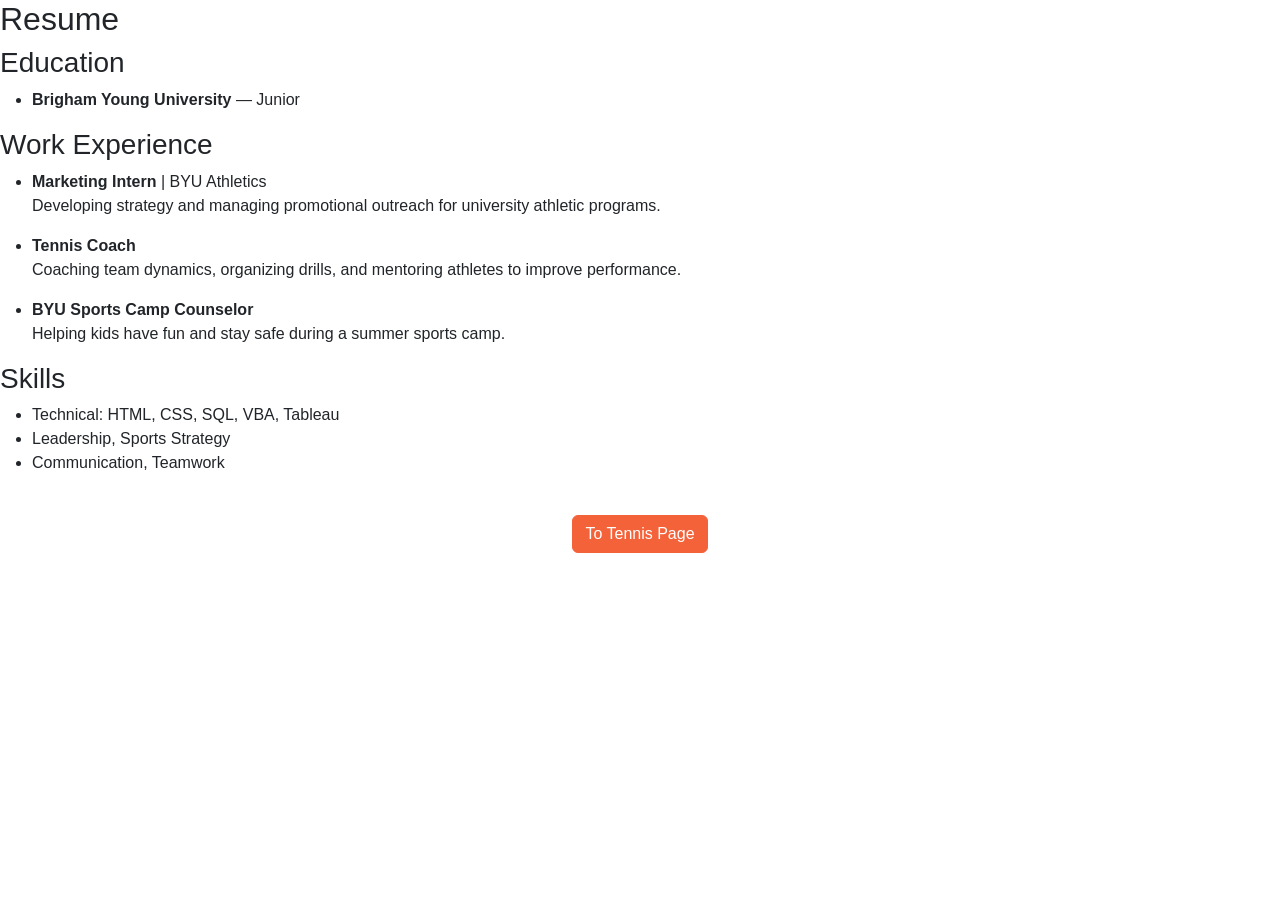
<file: resume.html>
<!DOCTYPE html>
<html lang="en">
<head>
    <meta charset="UTF-8">
    <meta name="viewport" content="width=device-width, initial-scale=1.0">
    <meta http-equiv="X-UA-Compatible" content="ie=edge">
    <title>Resume</title>
    <link rel="stylesheet" href="bootstrap.css">
</head>
<body>
<section id="resume">
  <h2>Resume</h2>
  
  <div class="resume-section">
    <h3>Education</h3>
    <ul>
      <li><strong>Brigham Young University</strong> — Junior</li>
    </ul>
  </div>

  <div class="resume-section">
    <h3>Work Experience</h3>
    <ul>
      <li>
        <strong>Marketing Intern</strong> | BYU Athletics
        <p>Developing strategy and managing promotional outreach for university athletic programs.</p>
      </li>
      <li>
        <strong>Tennis Coach</strong>
        <p>Coaching team dynamics, organizing drills, and mentoring athletes to improve performance.</p>
      </li>
        <li>
            <strong>BYU Sports Camp Counselor</strong>
            <p>Helping kids have fun and stay safe during a summer sports camp.</p>
        </li>
    </ul>
  </div>

  <div class="resume-section">
    <h3>Skills</h3>
    <ul>
      <li>Technical: HTML, CSS, SQL, VBA, Tableau</li>
      <li>Leadership, Sports Strategy</li>
      <li>Communication, Teamwork</li>
    </ul>
  </div>
  </section>

    <br>
    <div class="text-center">
        <a href="scratch.html" class="btn btn-primary">To Tennis Page</a>
    </div>
</section>
</body>
</html>
</file>
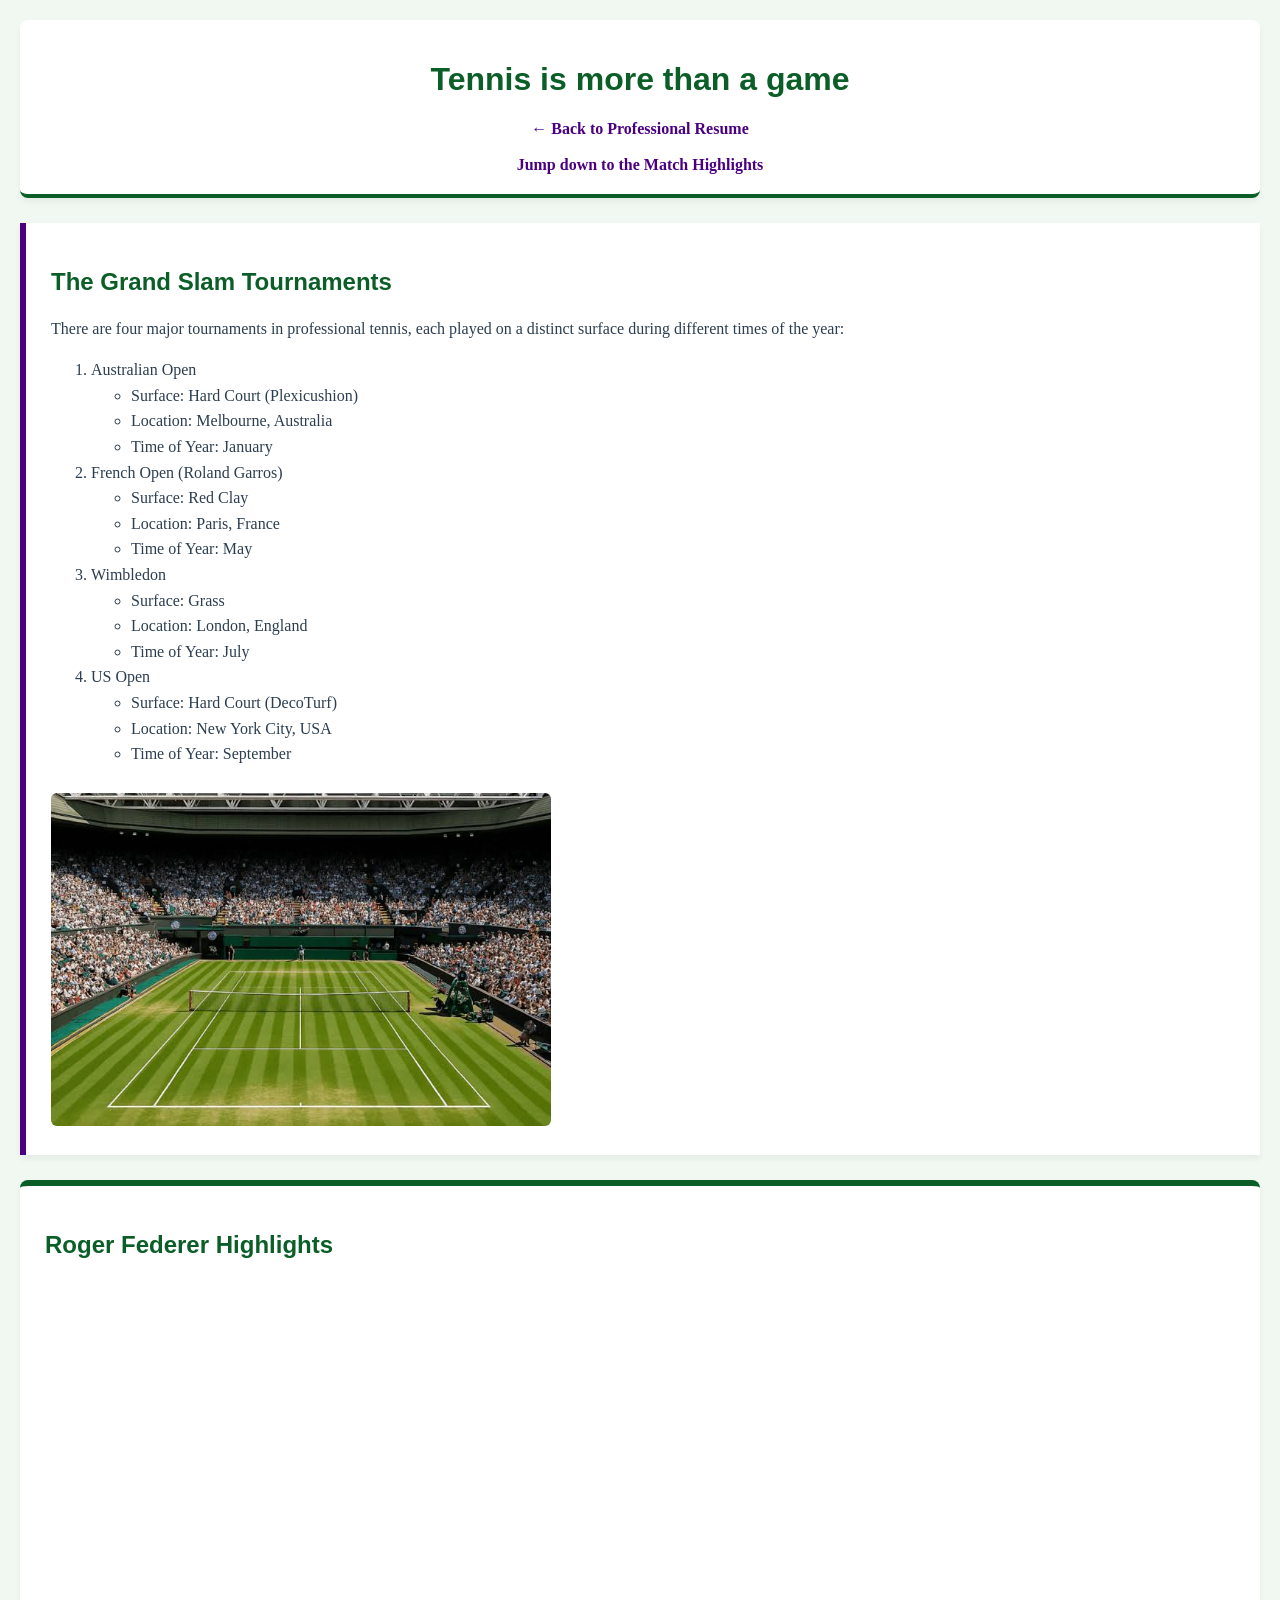
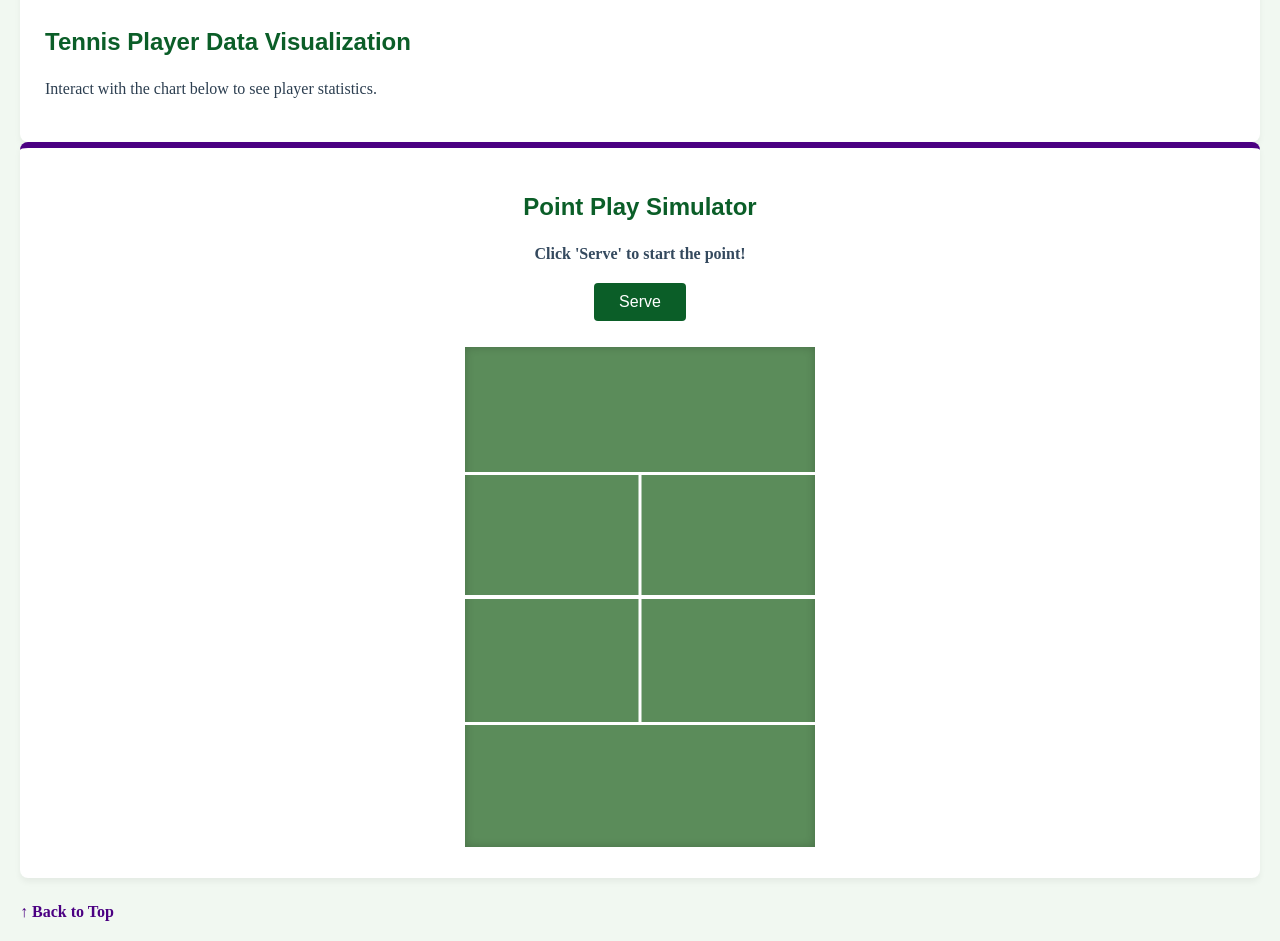
<file: scratch.html>
<!DOCTYPE html>
<html lang="en">
<head>
    <meta charset="UTF-8">
    <meta name="viewport" content="width=device-width, initial-scale=1.0">
    <meta http-equiv="X-UA-Compatible" content="ie=edge">
    <title>Tennis</title>
    <link rel="stylesheet" href="styles.css">
</head>
<body id="top">

   
    <div class="header-div">
        <h1>Tennis is more than a game</h1>
       
        <a href="resume.html">← Back to Professional Resume</a>
        <br><br>
        
        <a href="#video-section">Jump down to the Match Highlights</a>
    </div>

    <!-- Div 2: Informational Content -->
    <div class="info-div">
        <h2>The Grand Slam Tournaments</h2>
        <p>There are four major tournaments in professional tennis, each played on a distinct surface during different times of the year:</p>
        
     
        <ol>
            <li>Australian Open
                <ul>
                    <li>Surface: Hard Court (Plexicushion)</li>
                    <li>Location: Melbourne, Australia</li>
                    <li>Time of Year: January</li>
                </ul>
            </li>
            <li>French Open (Roland Garros)
                <ul>
                    <li>Surface: Red Clay</li>
                    <li>Location: Paris, France</li>
                    <li>Time of Year: May</li>
                </ul>
            </li>
            <li>Wimbledon
                <ul>
                    <li>Surface: Grass</li>
                    <li>Location: London, England</li>
                    <li>Time of Year: July</li>
                </ul>
            </li>
            <li>US Open
                <ul>
                    <li>Surface: Hard Court (DecoTurf)</li>
                    <li>Location: New York City, USA</li>
                    <li>Time of Year: September</li>
                </ul>
            </li>
        </ol>

        
        <img src="grass court.jpeg" alt="Grass courts at Wimbledon" width="500">
    </div>

    
    <div class="media-div">
       
        <h2 id="video-section">Roger Federer Highlights</h2>
        
        
        <iframe width="560" height="315" src="https://www.youtube.com/embed/fK2i-Jo3CNA?si=7KSJznNCFB-h1Gqf" title="YouTube video player" frameborder="0" allow="accelerometer; autoplay; clipboard-write; encrypted-media; gyroscope; picture-in-picture; web-share" referrerpolicy="strict-origin-when-cross-origin" allowfullscreen></iframe>
        
        <h2>Tennis Player Data Visualization</h2>
        <p>Interact with the chart below to see player statistics.</p>
        
        
       <div class='tableauPlaceholder' id='viz1781729382485' style='position: relative'>
        <noscript><a href='#'><img alt='TennisGrandslamWinners ' src='https:&#47;&#47;public.tableau.com&#47;static&#47;images&#47;Te&#47;TennisGrandslamWinnersMenWomen&#47;TennisGrandslamWinners&#47;1_rss.png' style='border: none' /></a>
        </noscript><object class='tableauViz'  style='display:none;'><param name='host_url' value='https%3A%2F%2Fpublic.tableau.com%2F' /> <param name='embed_code_version' value='3' /> <param name='path' value='views&#47;TennisGrandslamWinnersMenWomen&#47;TennisGrandslamWinners?:language=en-US&amp;:embed=true&amp;:sid=&amp;:redirect=auth' /> <param name='toolbar' value='yes' /><param name='static_image' value='https:&#47;&#47;public.tableau.com&#47;static&#47;images&#47;Te&#47;TennisGrandslamWinnersMenWomen&#47;TennisGrandslamWinners&#47;1.png' /> <param name='animate_transition' value='yes' /><param name='display_static_image' value='yes' /><param name='display_spinner' value='yes' /><param name='display_overlay' value='yes' /><param name='display_count' value='yes' /><param name='language' value='en-US' /></object></div>         
        <script type='text/javascript'> var divElement = document.getElementById('viz1781729382485');var vizElement = divElement.getElementsByTagName('object')[0];                    vizElement.style.width='1100px';vizElement.style.height='927px';                    var scriptElement = document.createElement('script'); scriptElement.src = 'https://public.tableau.com/javascripts/api/viz_v1.js';                    vizElement.parentNode.insertBefore(scriptElement, vizElement);                </script>
    </div>

    <div class="sim-container" style="background: #ffffff; padding: 25px; border-radius: 8px; box-shadow: 0px 4px 6px rgba(0,0,0,0.05); text-align: center; margin-bottom: 25px; border-top: 6px solid #4b0082;">
    
    <h2>Point Play Simulator</h2>
    <p id="game-message" style="font-weight: bold; color: #34495e; min-height: 25px;">Click 'Serve' to start the point!</p>
    
    <button onclick="serveBall()" style="background: #0b5e28; color: white; padding: 10px 25px; border: none; border-radius: 4px; cursor: pointer; font-size: 16px; margin-bottom: 20px;">Serve</button>

    <div id="tennis-court" onclick="hitBall(event)" style="width: 100%; max-width: 350px; height: 500px; background-color: #5b8c5a; margin: 0 auto; position: relative; border: 6px solid #ffffff; cursor: crosshair; overflow: hidden; box-shadow: inset 0px 0px 10px rgba(0,0,0,0.2);">
        
        <div style="position: absolute; top: 50%; width: 100%; height: 4px; background-color: #ffffff; transform: translateY(-50%);"></div> <div style="position: absolute; top: 25%; width: 100%; height: 3px; background-color: #ffffff;"></div> <div style="position: absolute; top: 75%; width: 100%; height: 3px; background-color: #ffffff;"></div> <div style="position: absolute; left: 50%; top: 25%; width: 3px; height: 50%; background-color: #ffffff; transform: translateX(-50%);"></div> <div id="tennis-ball" style="width: 18px; height: 18px; background-color: #ccff00; border-radius: 50%; position: absolute; display: none; box-shadow: 2px 2px 4px rgba(0,0,0,0.4);"></div>
    </div>
</div>

<script>
    
    let isBallInPlay = false;
    const ball = document.getElementById("tennis-ball");
    const message = document.getElementById("game-message");
    const court = document.getElementById("tennis-court");

    function serveBall() {
        if (isBallInPlay) return; 

    
        ball.style.transition = "none"; 
        ball.style.display = "block";
        ball.style.top = "5%";
        ball.style.left = "50%";
        ball.style.transform = "translate(-50%, -50%)";

        message.innerText = "Incoming! Click on the opponent's side to hit it back!";
        message.style.color = "#d35400"; // Orange alert text
        
        isBallInPlay = true;

        
        setTimeout(() => {
           
            ball.style.transition = "all 1.2s ease-out";
            
           
            ball.style.top = "90%";
            
           
            const randomX = Math.floor(Math.random() * 80) + 10; 
            ball.style.left = randomX + "%";
        }, 100);
    }

    function hitBall(event) {
       
        if (!isBallInPlay) return; 

        
        const rect = court.getBoundingClientRect();
        const clickX = event.clientX - rect.left;
        const clickY = event.clientY - rect.top;

       
        const xPercent = (clickX / rect.width) * 100;
        const yPercent = (clickY / rect.height) * 100;

        
        ball.style.transition = "all 1s ease-out"; 
        ball.style.left = xPercent + "%";
        ball.style.top = yPercent + "%";
        
        isBallInPlay = false; 

       
        if (yPercent > 50) {
            
            message.innerText = "Error: You hit it into your own side of the net!";
            message.style.color = "#c0392b"; // Red
        } else if (xPercent < 2 || xPercent > 98 || yPercent < 2) {
            
            message.innerText = "Out! You hit it long or wide.";
            message.style.color = "#c0392b"; // Red
        } else {
            
            message.innerText = "Great shot! Winner!";
            message.style.color = "#27ae60"; 
        }
    }
</script>
<div class="back-to-top">
        <a href="#top">↑ Back to Top</a>
    </div>
</body>
</html>
</file>
<file: styles.css>
body {
    background-color: #f1f8f1; 
    margin: 0;
    padding: 20px;
}


h1, h2, h3 {
    font-family: 'Helvetica Neue', Arial, sans-serif;
    color: #0b5e28; 
}


p, li {
    font-family: 'Georgia', serif;
    color: #2c3e50;
    line-height: 1.6;
}


a {
    color: #4b0082;
    text-decoration: none;
    font-weight: bold;
}

a:hover {
    text-decoration: underline;
}


.header-div {
    background-color: #ffffff;
    padding: 20px;
    border-radius: 8px;
    text-align: center;
    border-bottom: 4px solid #0b5e28;
    margin-bottom: 25px;
    box-shadow: 0px 4px 6px rgba(0,0,0,0.05);
}

/* 6. Div 2 styling: Info Content */
.info-div {
    background-color: #ffffff;
    padding: 25px;
    border-left: 6px solid #4b0082; 
    margin-bottom: 25px;
    box-shadow: 0px 4px 6px rgba(0,0,0,0.05);
}


.media-div {
    background-color: #ffffff;
    padding: 25px;
    border-top: 6px solid #0b5e28;
    border-radius: 8px;
    box-shadow: 0px 4px 6px rgba(0,0,0,0.05);
}


img, iframe {
    max-width: 100%;
    border-radius: 6px;
    margin-top: 10px;
}
</file>
